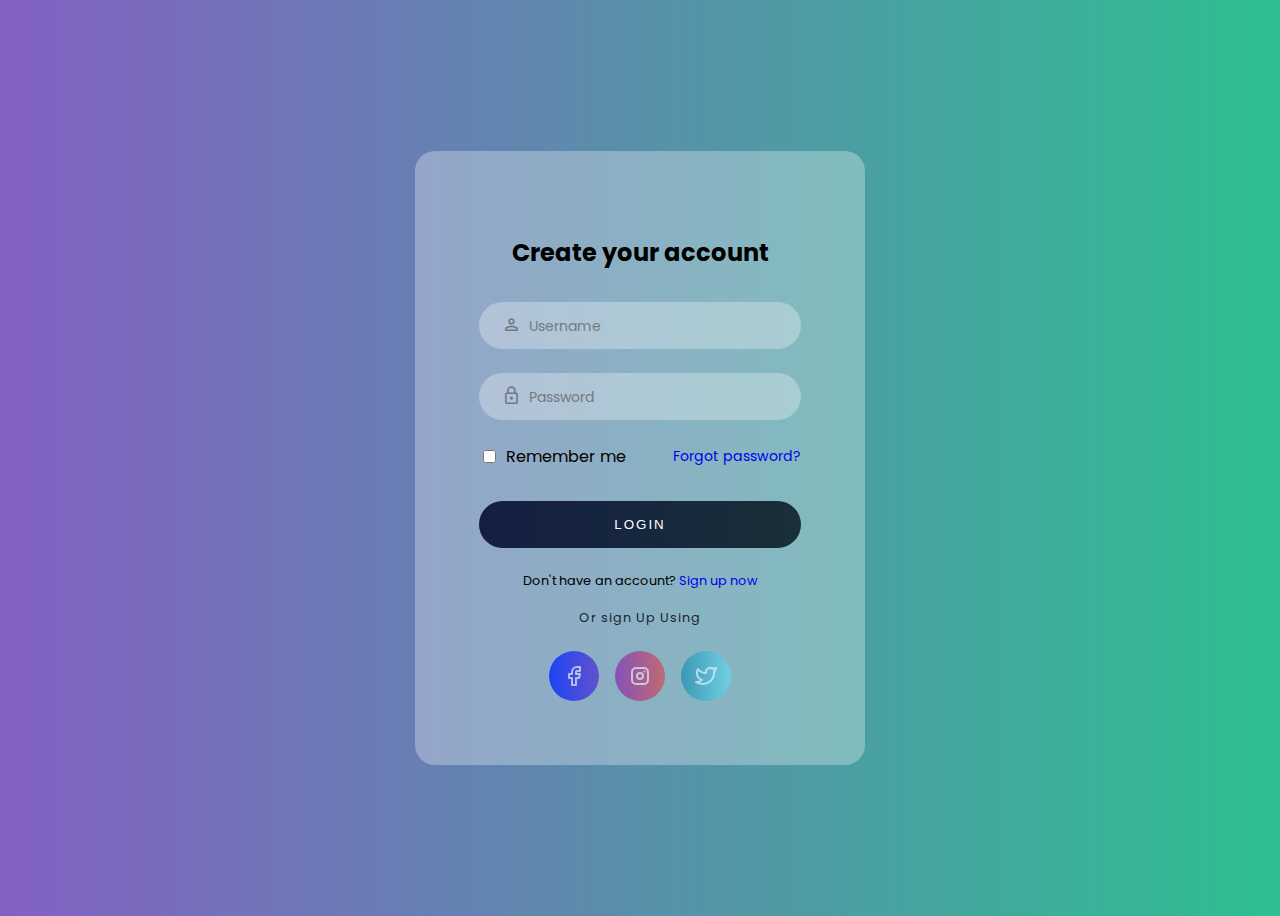
<file: templates/index.html>
<!DOCTYPE html>
<html lang="en">
<head>
    <meta charset="UTF-8">
    <meta http-equiv="X-UA-Compatible" content="IE=edge">
    <meta name="viewport" content="width=device-width, initial-scale=1.0">
    <title>Login Page </title>
    <link rel="stylesheet" href="../static/style.css">
    <link rel="stylesheet" href="https://fonts.googleapis.com/css2?family=Material+Symbols+Outlined:opsz,wght,FILL,GRAD@48,400,0,0" />
</head>
<body>
    <div class="login-card-container">
        <div class="login-card">
            <div class="login-card-header">
                <div><h2>Create your account</h2></div>
            </div>
            <div class="login-card-form">
                <div class="form-item">
                    <input type="text" required>
                    <span class="form-item-icon material-symbols-outlined">person</span>
                    <div class="label">Username</div>
                </div>
                <div class="form-item">
                    <input type="text" required>
                    <span class="form-item-icon material-symbols-outlined">lock</span>
                    <div class="label">Password</div>
                </div>
                <div class="form-item-other">
                    <div class="checkbox">
                        <input type="checkbox" id="remember_me_check_box">
                        <label for="remember_me_check_box">Remember me</label>
                    </div>
                    <a href="#">Forgot password?</a>
                </div>
                <button type="submit">Login</button>
            </div>
            <div class="login-card-footer">
                Don't have an account? <a href="#">Sign up now</a>
            </div>
            <div class="login-card-social">
                <div>Or sign Up Using</div>
                <div class="login-card-social-btn">
                    <a class="facebook-logo" href="#">
                        <svg xmlns="http://www.w3.org/2000/svg" class="icon icon-tabler icon-tabler-brand-facebook" width="24" height="24" viewBox="0 0 24 24" stroke-width="2" stroke="currentColor" fill="none" stroke-linecap="round" stroke-linejoin="round">
                            <path stroke="none" d="M0 0h24v24H0z" fill="none"></path>
                            <path d="M7 10v4h3v7h4v-7h3l1 -4h-4v-2a1 1 0 0 1 1 -1h3v-4h-3a5 5 0 0 0 -5 5v2h-3"></path>
                        </svg>
                    </a>
                    <a class="instagram-logo" href="#">
                        <svg xmlns="http://www.w3.org/2000/svg" class="icon icon-tabler icon-tabler-brand-instagram" width="24" height="24" viewBox="0 0 24 24" stroke-width="2" stroke="currentColor" fill="none" stroke-linecap="round" stroke-linejoin="round">
                            <path stroke="none" d="M0 0h24v24H0z" fill="none"></path>
                            <path d="M4 4m0 4a4 4 0 0 1 4 -4h8a4 4 0 0 1 4 4v8a4 4 0 0 1 -4 4h-8a4 4 0 0 1 -4 -4z"></path>
                            <path d="M12 12m-3 0a3 3 0 1 0 6 0a3 3 0 1 0 -6 0"></path>
                            <path d="M16.5 7.5l0 .01"></path>
                        </svg>
                    </a>
                    <a class="twitter-logo" href="#">
                        <svg xmlns="http://www.w3.org/2000/svg" class="icon icon-tabler icon-tabler-brand-twitter" width="24" height="24" viewBox="0 0 24 24" stroke-width="2" stroke="currentColor" fill="none" stroke-linecap="round" stroke-linejoin="round">
                            <path stroke="none" d="M0 0h24v24H0z" fill="none"></path>
                            <path d="M22 4.01c-1 .49 -1.98 .689 -3 .99c-1.121 -1.265 -2.783 -1.335 -4.38 -.737s-2.643 2.06 -2.62 3.737v1c-3.245 .083 -6.135 -1.395 -8 -4c0 0 -4.182 7.433 4 11c-1.872 1.247 -3.739 2.088 -6 2c3.308 1.803 6.913 2.423 10.034 1.517c3.58 -1.04 6.522 -3.723 7.651 -7.742a13.84 13.84 0 0 0 .497 -3.753c0 -.249 1.51 -2.772 1.818 -4.013z"></path>
                        </svg>
                    </a>
                </div>
            </div>
        </div>
    </div>

</body>
</html>
</file>
<file: static/style.css>
@import url('https://fonts.googleapis.com/css2?family=Noto+Sans+TC:wght@100&family=Poppins:wght@300;400;500;600;700;800;900&family=Ubuntu:wght@300;400;500;700&display=swap');
@import url(./reset.css);
body {
    font-family: 'Poppins', sans-serif;
    min-height: 100vh;
    background: linear-gradient(to right,#8360c3,#2ebf91);
    display: flex;
    align-items: center;
    justify-content: center;
}

.login-card {
    width: 450px;
    background: rgba(255, 255, 255, .3);
    padding: 4rem;
    border-radius: 20px;
    position: relative;
}

.login-card img {
    width: 100px;
}

.login-card-header,
.login-card-footer {
    text-align: center;
}

.login-card a{
    text-decoration: None;
}

.login-card a:hover{
    text-decoration: underline;
}

.login-card-header{
    margin-bottom: 2rem;
}

.login-card-form {
    display: flex;
    flex-direction: column;
    gap: 1.5rem;
}

.login-card-form .form-item {
    position: relative;
}

.login-card-form .form-item .form-item-icon {
    position: absolute;
    top: .82rem;
    left: 1.4rem;
    font-size: 1.3rem;
    color: #747a81;
}

.login-card-form .form-item .label {
    position: absolute;
    left: 50px;
    top: 14px;
    pointer-events: none;
    font-size: 14px;
    color:#747a81;
    transition: .5s;
}

.login-card-form .checkbox {
    display: flex;
    align-items: center;
    gap: 7px;
}

.checkbox {
    font-size: 16px;
}

.login-card-form .form-item-other {
    display: flex;
    align-items: center;
    justify-content: space-between;
    font-size: calc(1.1rem*.8);
    margin-bottom: .5rem;
}

.login-card-footer {
    margin-top: 1.5rem;
    font-size: calc(1rem*.8);
}





.login-card input[type="text"],
.login-card input[type="password"] {
    border: none;
    outline: none;
    background: rgba(255,255 ,255, .3);
    padding: 1rem 1.5rem;
    padding-left: calc(1rem*3.5);
    border-radius: 100px;
    width: 100%;
}

.login-card input[type="text"]:valid,
.login-card input[type="password"]:valid,
.login-card input[type="text"]:focus,
.login-card input[type="password"]:focus {
    background: rgba(255, 255, 255, .7);

}

.login-card input[type="text"]:valid ~ .label,
.login-card input[type="password"]:valid ~ .label,
.login-card input[type="text"]:focus ~ .label,
.login-card input[type="password"]:focus ~ .label {
   color: #8360c3;
   transform: translate(10px , -10px);
   font-size: .8em;
   margin-left: -2rem;
   top: -6px;
}


.login-card-form button {
    background: linear-gradient(to right,#131e42,#1a2f38);
    border: none;
    color: white;
    padding: 1rem;
    border-radius: 100px;
    text-transform: uppercase;
    letter-spacing: 2px;
    transition: background .5s;
}

.login-card-form button:hover {
    background-color: rgba(0,0,0,0.85);
    cursor: pointer;
}


.login-card-social {
    display: flex;
    flex-direction: column;
    gap: 1.5rem;
    text-align: center;
    margin-top: 1.2rem;
}

.login-card-social > div {
    opacity: .8;
    letter-spacing: 1px;
    font-size: calc(1rem*.8);
}

.login-card-social-btn {
    display: flex;
    align-items: center;
    justify-content: center;
    gap: 1rem;
}
.login-card-social-btn a {
    display: flex;
    align-items: center;
    justify-content: center;
    color: rgba(255, 255, 255, .7);
    width: 50px;
    height: 50px;
    border-radius: 100px;
    transition: all .5s;
}

.facebook-logo {
    background: linear-gradient(to right,#002bff,#4415d3bf);
}

.instagram-logo {
    background: linear-gradient(to right,#833ab4,#fd1d1d96);
}

.twitter-logo {
    background: linear-gradient(to right,#2793b0,#6dd5ed);
}

.login-card-social-btn a:hover {
    transform: scale(1.1);
    opacity: .8;
}
</file>
